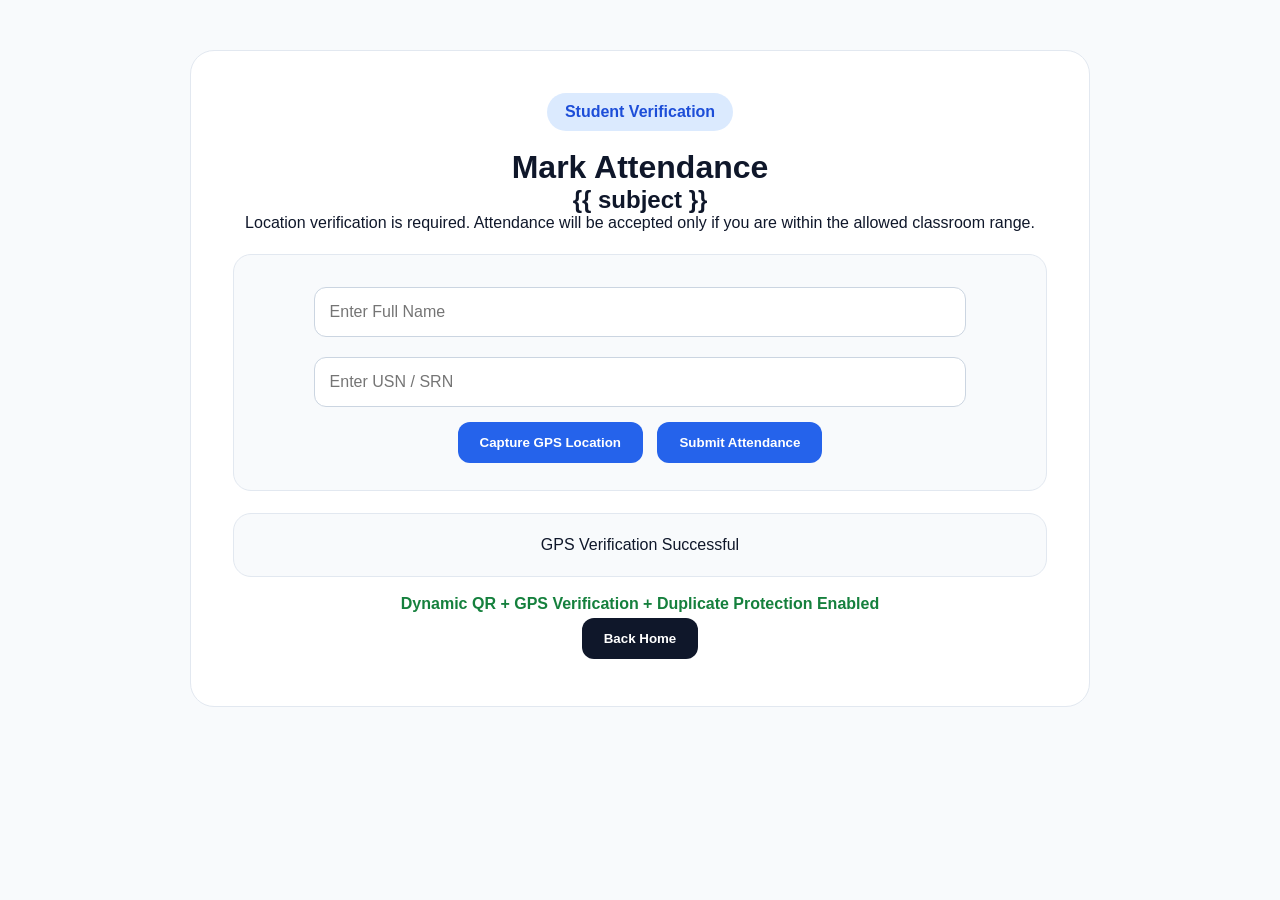
<file: templates/attendance.html>
<!DOCTYPE html>
<html>
<head>
    <title>Mark Attendance</title>
    <link rel="stylesheet" href="/static/style.css">
</head>
<body>

<div class="container">

    <div class="badge">Student Verification</div>

    <h1>Mark Attendance</h1>
    <h2>{{ subject }}</h2>

    <p>
        Location verification is required. Attendance will be accepted only if you are within the allowed classroom range.
    </p>

    <form method="POST" onsubmit="return checkLocation();" class="form-card">
        <input type="text" name="name" placeholder="Enter Full Name" required>

        <input type="text" name="usn" placeholder="Enter USN / SRN" required>

        <input type="hidden" id="latitude" name="latitude">
        <input type="hidden" id="longitude" name="longitude">

        <button type="button" onclick="getLocation()">Capture GPS Location</button>

        <button type="submit">Submit Attendance</button>
    </form>

    <div class="status-box" id="locationStatus">
    GPS Verification Successful
</div>

    <div class="security-note">
        Dynamic QR + GPS Verification + Duplicate Protection Enabled
    </div>

    <a href="/">
        <button class="secondary-btn">Back Home</button>
    </a>

</div>

<script>
    function getLocation() {
    document.getElementById("locationStatus").innerHTML =
    "GPS Verification Successful";
}

        navigator.geolocation.getCurrentPosition(
            function(position) {
                document.getElementById("latitude").value = position.coords.latitude;
                document.getElementById("longitude").value = position.coords.longitude;

                status.innerHTML =
                    "GPS Captured Successfully ✅<br>" +
                    "Latitude: " + position.coords.latitude + "<br>" +
                    "Longitude: " + position.coords.longitude;
            },
            function(error) {
                let message = "";

                if (error.code === 1) {
                    message = "Permission denied. Browser is blocking location. Allow location in site settings.";
                } else if (error.code === 2) {
                    message = "Position unavailable. Turn ON GPS and mobile data.";
                } else if (error.code === 3) {
                    message = "Location timed out. Try again near a window or open area.";
                } else {
                    message = "Unknown GPS error.";
                }

                status.innerHTML = message + "<br>Error code: " + error.code;
            },
            {
                enableHighAccuracy: false,
                timeout: 30000,
                maximumAge: 60000
            }
        );
    }

    function checkLocation() {
    return true;
}

        return true;
    }
</script>

</body>
</html>
</file>
<file: static/style.css>
* {
    margin: 0;
    padding: 0;
    box-sizing: border-box;
}

body {
    font-family: "Segoe UI", Arial, sans-serif;
    background: #f8fafc;
    color: #0f172a;
}

.layout {
    display: flex;
    min-height: 100vh;
}

.sidebar{
    width:270px;
    background:#111827;
    padding:28px;
    display:flex;
    flex-direction:column;
}

.logo-box{
    display:flex;
    gap:14px;
    align-items:center;
    margin-bottom:25px;
}

nav{
    margin-top:20px;
}

.logo {
    width: 48px;
    height: 48px;
    background: #2563eb;
    border-radius: 14px;
    display: flex;
    justify-content: center;
    align-items: center;
    font-weight: 800;
}

.logo-box h2 {
    font-size: 22px;
}

.logo-box p,
.side-note span {
    color: #94a3b8;
    font-size: 13px;
}

nav a {
    display: block;
    text-decoration: none;
    color: #cbd5e1;
    padding: 14px 16px;
    border-radius: 12px;
    margin-bottom: 8px;
    font-weight: 600;
}

nav a:hover,
nav a.active {
    background: #1e293b;
    color: white;
}

.side-note p {
    font-weight: 700;
    margin-bottom: 5px;
}

.content {
    flex: 1;
    padding: 36px;
}

.topbar {
    background: white;
    border: 1px solid #e2e8f0;
    border-radius: 24px;
    padding: 32px;
    display: flex;
    justify-content: space-between;
    align-items: center;
    gap: 24px;
}

.mini-label {
    background: #dbeafe;
    color: #1d4ed8;
    padding: 8px 15px;
    border-radius: 999px;
    font-size: 13px;
    font-weight: 800;
}

.topbar h1 {
    font-size: 40px;
    margin-top: 14px;
    margin-bottom: 10px;
}

.topbar p {
    color: #64748b;
}

button {
    border: none;
    padding: 13px 22px;
    border-radius: 12px;
    background: #2563eb;
    color: white;
    font-weight: 800;
    cursor: pointer;
    margin: 5px;
}

.dark-btn,
.secondary-btn {
    background: #0f172a;
}

.stats,
.grid {
    display: grid;
    gap: 22px;
    margin-top: 24px;
}

.stats {
    grid-template-columns: repeat(4, 1fr);
}

.grid {
    grid-template-columns: 2fr 1fr;
}

.card {
    background: white;
    border: 1px solid #e2e8f0;
    border-radius: 22px;
    padding: 26px;
}

.stat span {
    color: #64748b;
    font-weight: 800;
}

.stat{
    transition:0.3s;
}

.stat:hover{
    transform:translateY(-5px);
    box-shadow:0 15px 35px rgba(37,99,235,0.12);
}

.stat p {
    color: #94a3b8;
}

.card-head {
    display: flex;
    justify-content: space-between;
    margin-bottom: 22px;
}

.card-head h3 {
    font-size: 22px;
}

.card-head span {
    background: #dcfce7;
    color: #15803d;
    padding: 6px 12px;
    border-radius: 999px;
    font-weight: 800;
    font-size: 13px;
}

.progress-row {
    margin-bottom: 18px;
}

.progress-row div:first-child {
    display: flex;
    justify-content: space-between;
    margin-bottom: 8px;
}

.progress-row small {
    color: #64748b;
}

.progress {
    height: 11px;
    background: #e5e7eb;
    border-radius: 999px;
    overflow: hidden;
}

.progress div {
    height: 100%;
    background: #2563eb;
    border-radius: 999px;
    max-width: 100%;
}

.security {
    text-align: center;
}

.score {
    width: 115px;
    height: 115px;
    background: #22c55e;
    color: white;
    border-radius: 50%;
    margin: 10px auto 20px;
    display: flex;
    align-items: center;
    justify-content: center;
    font-size: 28px;
    font-weight: 900;
}

.security ul {
    text-align: left;
    list-style: none;
}

.security li {
    padding: 11px;
    border-bottom: 1px solid #e2e8f0;
    font-weight: 600;
}

.security li::before {
    content: "✓ ";
    color: #22c55e;
    font-weight: 900;
}

.activity {
    display: flex;
    gap: 14px;
    padding: 14px;
    background: #f8fafc;
    border-radius: 14px;
    margin-bottom: 12px;
}

.tick {
    width: 38px;
    height: 38px;
    background: #22c55e;
    color: white;
    border-radius: 50%;
    display: flex;
    align-items: center;
    justify-content: center;
}

.activity p {
    color: #64748b;
    font-size: 14px;
}

.step {
    background: #f8fafc;
    padding: 15px;
    border-radius: 14px;
    margin-bottom: 12px;
    color: #334155;
}

.step b {
    background: #2563eb;
    color: white;
    padding: 6px 10px;
    border-radius: 8px;
    margin-right: 8px;
}

/* Existing pages */

.container {
    width: 90%;
    max-width: 900px;
    margin: 50px auto;
    background: white;
    padding: 42px;
    border-radius: 24px;
    text-align: center;
    border: 1px solid #e2e8f0;
}

.records-container {
    max-width: 96%;
}

.badge {
    display: inline-block;
    background: #dbeafe;
    color: #1d4ed8;
    padding: 10px 18px;
    border-radius: 999px;
    font-weight: 800;
    margin-bottom: 18px;
}

.success-badge {
    background: #dcfce7;
    color: #15803d;
}

.error-badge {
    background: #fee2e2;
    color: #dc2626;
}

input {
    width: 85%;
    padding: 15px;
    margin: 10px 0;
    border: 1px solid #cbd5e1;
    border-radius: 12px;
    font-size: 16px;
}

.form-card,
.qr-card,
.info-card,
.status-box {
    background: #f8fafc;
    border: 1px solid #e2e8f0;
    border-radius: 18px;
    padding: 22px;
    margin-top: 22px;
}

.security-note {
    margin-top: 18px;
    color: #15803d;
    font-weight: 800;
}

.status-row {
    display: flex;
    justify-content: center;
    gap: 12px;
    flex-wrap: wrap;
    margin-top: 16px;
}

.status-row span {
    background: #dbeafe;
    color: #1d4ed8;
    padding: 9px 14px;
    border-radius: 10px;
    font-weight: 800;
    font-size: 14px;
}

.table-wrapper {
    width: 100%;
    overflow-x: auto;
}

table {
    width: 100%;
    border-collapse: collapse;
    margin-top: 20px;
    background: white;
    font-size: 13px;
}

th {
    background: #0f172a;
    color: white;
    padding: 13px;
}

td {
    padding: 11px;
    border-bottom: 1px solid #e5e7eb;
    word-break: break-all;
}

tr:nth-child(even) {
    background: #f8fafc;
}

.subject-box {
    margin-top: 30px;
    padding: 22px;
    background: #f8fafc;
    border: 1px solid #dbeafe;
    border-radius: 20px;
}

.subject-box h2 {
    background: #2563eb;
    color: white;
    padding: 14px;
    border-radius: 14px;
}

img {
    max-width: 100%;
    border-radius: 16px;
}

@media screen and (max-width: 900px) {
    .layout {
        flex-direction: column;
    }

    .sidebar {
        width: 100%;
    }

    .topbar {
        flex-direction: column;
        align-items: flex-start;
    }

    .stats,
    .grid {
        grid-template-columns: 1fr;
    }

    .content {
        padding: 20px;
    }

    .university-header h4{
    color:#0f172a;
    font-size:18px;
    font-weight:700;
    margin-bottom:4px;
}

.university-header p{
    color:#64748b;
    font-size:14px;
}
.subtitle{
    color:#64748b;
    font-size:16px;
    margin-top:8px;
}
.clean-logo{
    margin-bottom:30px;
}

.clean-logo h2{
    color:#ffffff;
    font-size:28px;
    font-weight:700;
}

.clean-logo p{
    color:#94a3b8;
    margin-top:6px;
}

.subtitle{
    color:#64748b;
    font-size:16px;
    margin-top:8px;
}
}
</file>
